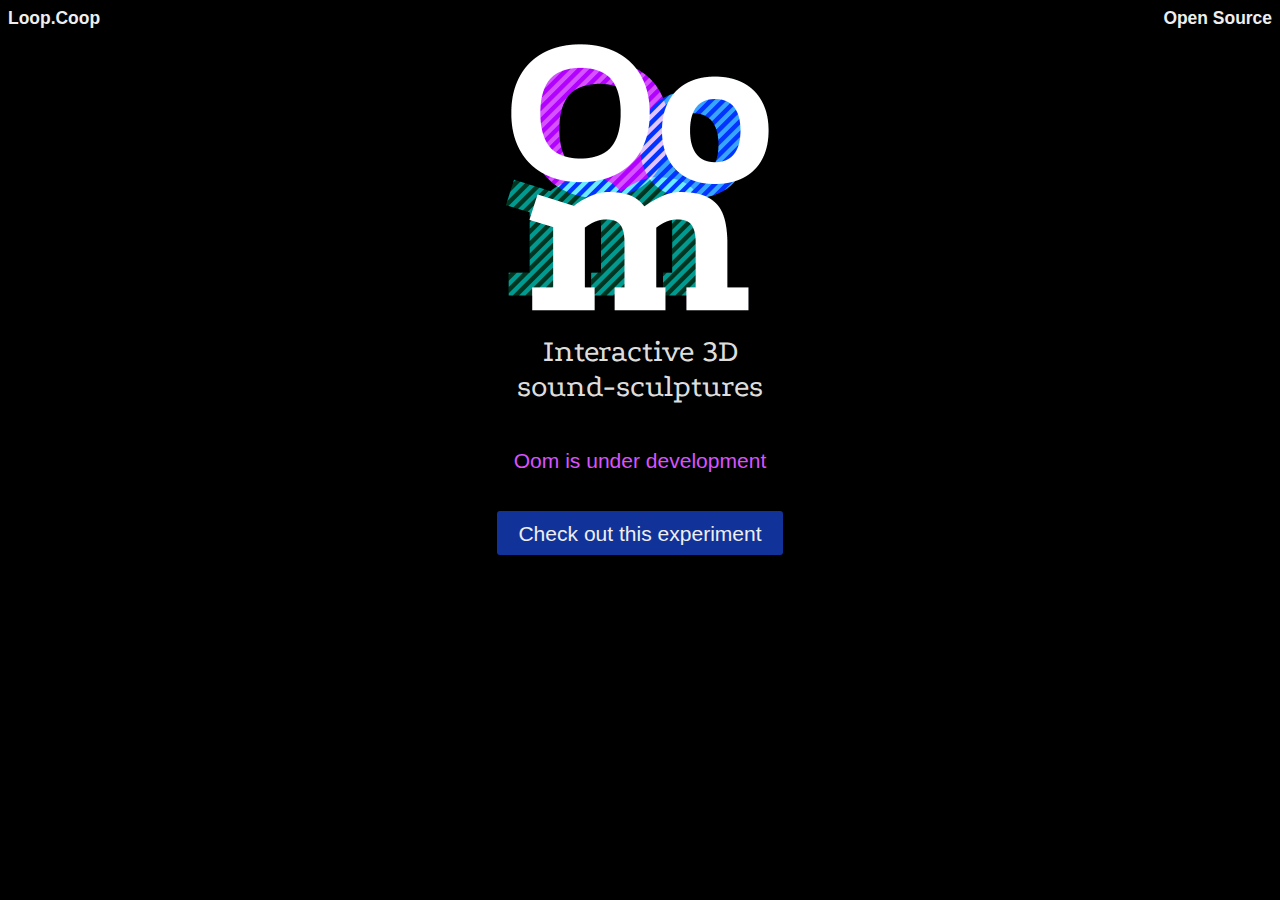
<file: index.html>
<!DOCTYPE HTML>
<html lang="en-GB">
<head>

<!-- Technical meta -->
<base target="_blank">
<meta charset="utf-8">
<meta http-equiv="X-UA-Compatible" content="IE=edge">
<meta name="viewport"
      content="width=device-width, initial-scale=1, shrink-to-fit=no">

<!-- Search engine meta -->
<title>Oom</title>
<meta name="description" content="Interactive 3D sound-sculptures">
<link rel="author" href="README.md">

<!-- Twitter Card, and Open Graph for Facebook, LinkedIn, Google+, etc -->
<meta name="twitter:card"    content="summary">
<meta name="twitter:site"    content="@loopdotcoop">
<meta name="twitter:creator" content="@loopdotcoop">
<meta property="og:type"     content="website">
<meta property="og:locale"   content="en_GB">
<meta property="og:url"      content="http://oom.loop.coop/">
<meta property="og:image"
      content="http://oom.loop.coop/asset/icon/oom-icon-279.png">
<meta property="og:image:width" content="279">
<meta property="og:image:height" content="279">
<meta property="og:title"
      content="Oom">
<meta property="og:description"
      content="Interactive 3D sound-sculptures">

<!-- From realfavicongenerator.net - see README.md for settings -->
<link rel="apple-touch-icon" sizes="180x180" href="asset/icon/apple-touch.png">
<link rel="icon" type="image/png" sizes="32x32" href="asset/icon/favicon32.png">
<link rel="icon" type="image/png" sizes="16x16" href="asset/icon/favicon16.png">
<link rel="manifest"                  href="asset/icon/manifest.json">
<link rel="mask-icon" color="#000000" href="asset/icon/safari-pinned-tab.svg">
<link rel="shortcut icon"             href="asset/icon/favicon.ico">
<meta name="apple-mobile-web-app-title" content="Oom">
<meta name="application-name"           content="Oom">
<meta name="msapplication-config"       content="asset/icon/browserconfig.xml">
<meta name="theme-color"                content="#000000">

<!-- Fonts and styles -->
<link href="https://fonts.googleapis.com/css?family=Podkova" rel="stylesheet">
<link rel="stylesheet" href="asset/css/oom.css">


</head>
<body>

<h5 style="margin:0">
  <a href="http://loop.coop/">Loop.Coop</a>
  <a href="https://github.com/loopdotcoop/oom" style="float:right">Open Source</a>
</h5>

<header style="text-align:center">
  <img src="asset/icon/oom-icon-600.png" width="300" height="300">
  <h2 style="margin:0">Interactive 3D<br>sound-sculptures</h2>
  <br>
  <p style="color:#D852FF">Oom is under development<br><br><br>
  <a style="background:#113399; padding:0.5em 1em; border-radius:3px;"
     target="_self"
     href="support/alfoom.html">Check out this experiment</a></p>
</header>

<script src="js/oom.js"></script>

</body>
</html>
</file>
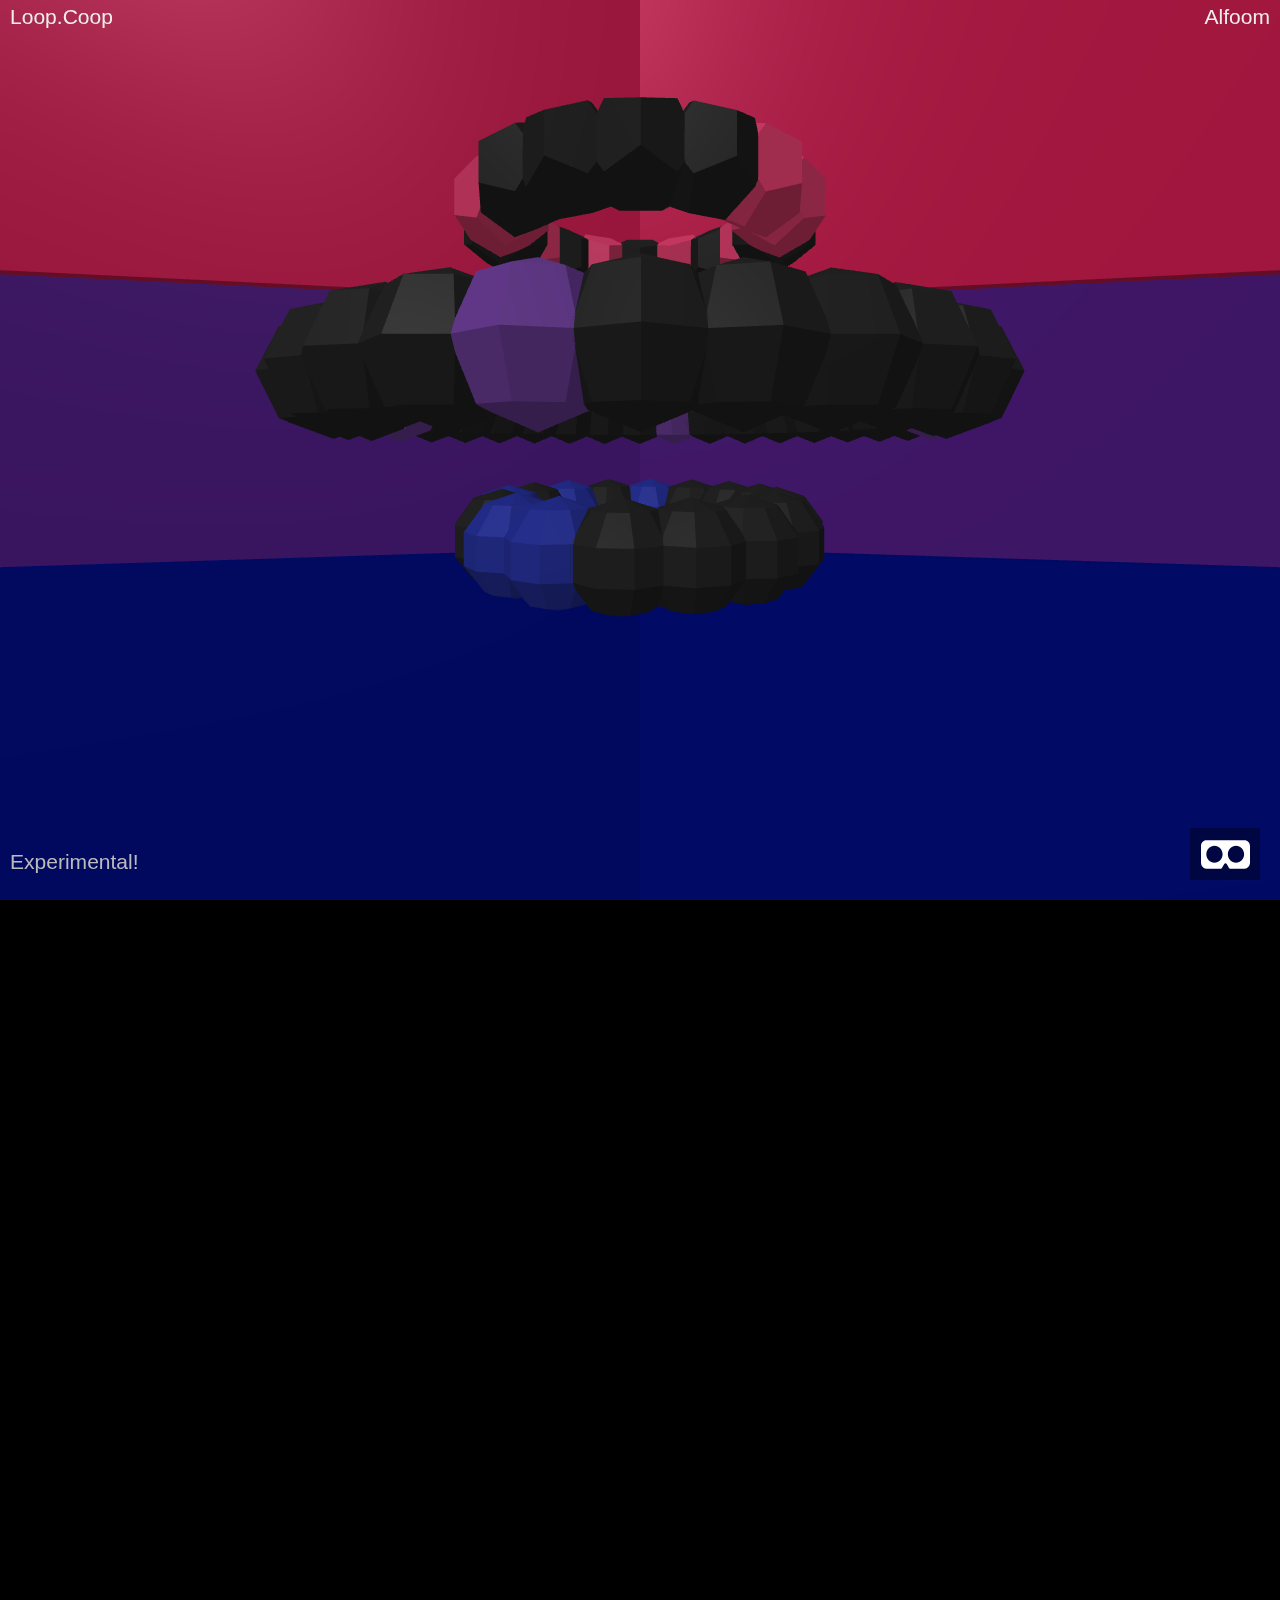
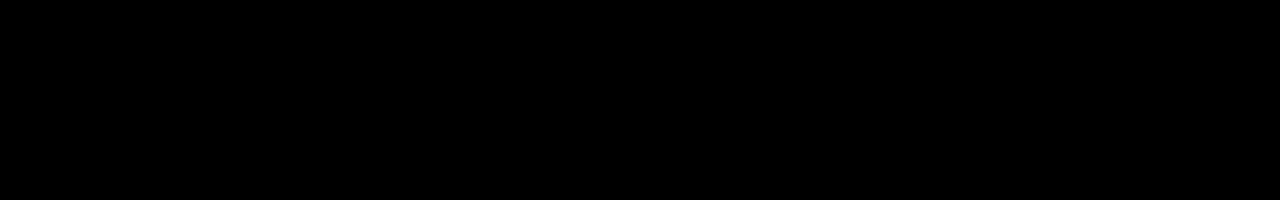
<file: support/alfoom.html>
<!DOCTYPE HTML>
<html lang="en-GB">
<head>

<!-- Technical meta -->
<base target="_blank">
<meta charset="utf-8">
<meta http-equiv="X-UA-Compatible" content="IE=edge">
<meta name="viewport"
      content="width=device-width, initial-scale=1, shrink-to-fit=no">
<meta name="apple-mobile-web-app-capable" content="yes">

<!-- Search engine meta -->
<title>Alfoom</title>
<meta name="description"
      content="Technical proof of concept for http://oom.loop.coop">
<!-- <link rel="author" href="../README.md"> -->

<!-- Twitter Card, and Open Graph for Facebook, LinkedIn, Google+, etc -->
<!--
<meta name="twitter:card"    content="summary">
<meta name="twitter:site"    content="@loopdotcoop">
<meta name="twitter:creator" content="@loopdotcoop">
<meta property="og:type"     content="website">
<meta property="og:locale"   content="en_GB">
<meta property="og:url"      content="http://oom.loop.coop/support/alfoom.html">
<meta property="og:image"
      content="http://oom.loop.coop/asset/icon/oom-icon-279.png">
<meta property="og:image:width" content="279">
<meta property="og:image:height" content="279">
<meta property="og:title"
      content="Alfoom">
<meta property="og:description"
      content="Technical proof of concept for http://oom.loop.coop">
-->

<!-- From realfavicongenerator.net - see README.md for settings -->
<!--
<link rel="apple-touch-icon" sizes="180x180" href="../asset/icon/apple-touch.png">
<link rel="icon" type="image/png" sizes="32x32" href="../asset/icon/favicon32.png">
<link rel="icon" type="image/png" sizes="16x16" href="../asset/icon/favicon16.png">
<link rel="manifest"                  href="../asset/icon/manifest.json">
<link rel="mask-icon" color="#000000" href="../asset/icon/safari-pinned-tab.svg">
<link rel="shortcut icon"             href="../asset/icon/favicon.ico">
<meta name="apple-mobile-web-app-title" content="Alfoom">
<meta name="application-name"           content="Alfoom">
<meta name="msapplication-config"       content="../asset/icon/browserconfig.xml">
<meta name="theme-color"                content="#000000">
-->

<script>!function () {
if (! window.applicationCache) return;

var log = ['adadsads', 'adsadasdasd']

function logEvent(event) {
  log.push(event.type);
  var $log = document.querySelector('#log')
  if ($log) $log.innerHTML = log.join('\n')
  console.log(event.type);
}

window.setInterval( function () {
  var $log = document.querySelector('#log')
  if ($log) $log.innerHTML = log.join('\n')
}, 500);

window.addEventListener('load',logEvent,false);
window.applicationCache.addEventListener('checking',logEvent,false);
window.applicationCache.addEventListener('noupdate',logEvent,false);
window.applicationCache.addEventListener('downloading',logEvent,false);
window.applicationCache.addEventListener('cached',logEvent,false);
window.applicationCache.addEventListener('updateready',logEvent,false);
window.applicationCache.addEventListener('obsolete',logEvent,false);
window.applicationCache.addEventListener('error',logEvent,false);

}()</script>
<html manifest="../alfoom.manifest">

<style>
html {
  position: absolute!important;
  width: 100%;
  height: 200%!important;
  bottom: auto!important;
  background: #000;
  font-size: 1.315rem;
  font-family: Arial, sans-serif;
  color: #bbb;
}
body {
  overflow-y: scroll!important;
}
body.hitzone canvas {
  cursor: pointer!important;
}
a {
  outline: none!important;
  color:   #eee!important;
  cursor:  pointer;
  text-decoration: none!important;
  transition: color 0.5s;
}
a:hover {
  color: #6BEDFF!important;
  text-decoration: underline!important;
}
a-scene {
  position: fixed!important;
}
</style>

<!-- JavaScript Libraries -->
<!-- <script src="//unpkg.com/aframe"></script> -->
<script src="../js/aframe.js"></script>
<!-- <script src="../js/howler.js"></script> -->
<script src="../js/soundjs-0.6.2.min.js"></script></head>
<!-- <script src="../js/seqin.es6.js"></script> -->

<!-- Dispatch <a-entity> mouse events on the `window` -->
<script>
AFRAME.registerComponent('ui-event', {
    init: function () {
        var el = this.el // <a-entity>
        var $body = document.querySelector('body')
        var listener = function (evt) {
            evt.preventDefault()
            evt.stopPropagation()
            if ('mouseenter' === evt.type) $body.classList.add('hitzone')
            else if ('mouseleave' === evt.type) $body.classList.remove('hitzone')
            window.dispatchEvent(
                new CustomEvent('ui-event', { detail: { el:el, type:evt.type } })
            )
        }
        el.addEventListener('mouseenter', listener)
        el.addEventListener('mouseleave', listener)
        el.addEventListener('mousedown' , listener)
        el.addEventListener('mouseup'   , listener)
    }
})
</script>

</head>
<body class="hitzone">

<header style="position:fixed; top:5px; left:10px; right:10px; z-index:99">
  <a href="http://loop.coop/">Loop.Coop</a>
  <a href="https://github.com/loopdotcoop/oom" style="float:right">Alfoom</a>
  <pre id="log"></pre>
</header>

<footer style="position:fixed; bottom:5px; left:10px; z-index:99">
  <p>Experimental!</p>
</footer>


<!-- Begin the A-Frame Scene -->
<a-scene inspector cursor="rayOrigin: mouse">

  <a-sky color="#181818"></a-sky>
  <a-camera position="0 0 4">
    <a-entity id="cursor"
      cursor="fuse:false;"
      position="0 100 -1"
      geometry="primitive: ring; radiusInner: 0.02; radiusOuter: 0.03"
      material="color: red; shader: flat">
    </a-entity>
  </a-camera>

  <a-box  id="lwall0" position="-10  9 -3"   scale="20.3 10 0.2" rotation="0  10 0" color="#891234"></a-box>
  <a-box  id="rwall0" position=" 10  9 -3"   scale="20.3 10 0.2" rotation="0 -10 0" color="#891234"></a-box>
  <a-box  id="lwall1" position="-10  2 -3.3" scale="20.3 10 0.2" rotation="0  10 0" color="#341256"></a-box>
  <a-box  id="rwall1" position=" 10  2 -3.3" scale="20.3 10 0.2" rotation="0 -10 0" color="#341256"></a-box>
  <a-box  id="lwall2" position="-10 -5 -3"   scale="20.3 10 0.2" rotation="0  10 0" color="#000856"></a-box>
  <a-box  id="rwall2" position=" 10 -5 -3"   scale="20.3 10 0.2" rotation="0 -10 0" color="#000856"></a-box>

  <!-- <a-dodecahedron id="button0" position="-5.142 5.516 -3.731" rotation="0 10 0" color="#891234"></a-dodecahedron> -->

  <a-entity id="seq0" position="0 3.25 0"></a-entity>
  <a-entity id="seq1" position="0 2 0"></a-entity>
  <a-entity id="seq2" position="0 1 0"></a-entity>

</a-scene>
<!-- End the A-Frame Scene -->


<script>!function () {

//// Load the sounds
createjs.Sound.registerSound('mp3/sound0.mp3', 'sound0')
createjs.Sound.registerSound('mp3/sound1.mp3', 'sound1')
createjs.Sound.registerSound('mp3/sound2.mp3', 'sound2')

//// Element refs.
const $seq0 = document.querySelector('#seq0')
const $seq1 = document.querySelector('#seq1')
const $seq2 = document.querySelector('#seq2')

//// Initialise the three sequences.
const seq0 = []
const seq1 = []
const seq2 = []
for (let i=0; i<16; i++) seq0[i] = {}
for (let i=0; i<32; i++) seq1[i] = {}
for (let i=0; i<16; i++) seq2[i] = {}

const polys = window.polys = []
let id = 0

for (let i=0, poly; poly=seq0[i]; i++, id++) {
    polys[id] = poly
    poly.seq = 0
    if ( (i % 2 || i < 4) && 3 !== i) {
        poly.hasSound = false
        poly.color ='#181818'
    } else {
        poly.hasSound = true
        poly.color =  lighten('#891234', 0.1)
    }
    $seq0.innerHTML +=
`
    <a-entity rotation="0 ${22.5*i+11.25} 0">
      <a-entity
        ui-event
        id="p${id}"
        geometry="primitive:dodecahedron; radius:0.333"
        material="flatShading:true; color:${poly.color}"
        scale   ="1 1 1"
        position="0 0 1"
      ></a-entity>
    </a-entity>
`
}
for (var i=0, poly; poly=seq1[i]; i++, id++) {
    polys[id] = poly
    poly.seq = 1
    if (i % 8) {
        poly.hasSound = false
        poly.color ='#181818'
    } else {
        poly.hasSound = true
        poly.color =  lighten('#341256', 0.1)
    }
    $seq1.innerHTML +=
`
    <a-entity rotation="0 ${11.25*i+5.625} 0">
      <a-entity
        ui-event
        id="p${id}"
        geometry="primitive:sphere; radius:0.333; segments-height:4; segments-width:8"
        material="flatShading:true; color:${poly.color}"
        scale   ="1 1 1"
        position="0 0 2"
      ></a-entity>
    </a-entity>
`
}
for (var i=0, poly; poly=seq2[i]; i++, id++) {
    polys[id] = poly
    poly.seq = 2
    if ( (i % 2 || i < 8) && 15 !== i) {
        poly.hasSound = false
        poly.color ='#181818'
    } else {
        poly.hasSound = true
        poly.color =  lighten('#000856', 0.1)
    }
    $seq2.innerHTML +=
`
    <a-entity rotation="0 ${22.5*i+11.25} 0">
      <a-entity
        ui-event
        id="p${id}"
        geometry="primitive:sphere; radius:0.333; segments-height:5; segments-width:10"
        material="flatShading:true; color:${poly.color}"
        scale   ="1 1 1"
        position="0 0 1"
      ></a-entity>
    </a-entity>
`
}


//// Wait a tick for the DOM to created the new <a-entity> elements.
setTimeout( function () {
    for (var id=0, poly; poly=polys[id]; id++) {
        poly.$el                = document.querySelector(`#p${id}`)
        poly.$rwall             = document.querySelector(`#rwall${poly.seq}`)
        poly.isHovering         = false
        poly.scale              = 1
        poly.hoverScaleTarget   = 1
        poly.playingScaleTarget = 1
    }
    window.requestAnimationFrame(step)
},1)


//// Deal with keypresses.
const $output = document.querySelector('#output')
let outputIsVisible = false
window.addEventListener('keydown', function (evt) {
    outputIsVisible = ! outputIsVisible
    if ('§' === evt.key)
        document.querySelector('#output').style.display =
            outputIsVisible ? 'block' : 'none'
})


//// Determine whether device has gyroscope. stackoverflow.com/a/33843234
let gyroPresent = false
window.addEventListener('devicemotion', function (evt) {
    if (evt.rotationRate.alpha || evt.rotationRate.beta || evt.rotationRate.gamma) {
        gyroPresent = true;
        $scene.removeAttribute('cursor')
        $cursor.setAttribute('position', '0 0 -1')
    }
});

//// Deal with enter/exit VR.
const $header = document.querySelector('header')
const $footer = document.querySelector('footer')
const $scene  = document.querySelector('a-scene')
const $cursor = document.querySelector('#cursor')
const $camera = document.querySelector('a-camera')
$scene.addEventListener('enter-vr', function () {
    if (gyroPresent) {
        $header.style.display = 'none'
        $footer.style.display = 'none'
        $scene.removeAttribute('cursor')
        $cursor.setAttribute('position', '0 0 -1')
        $camera.setAttribute('position', '0 0 4')
    }
});
$scene.addEventListener('exit-vr', function () {
    if (! gyroPresent) {
        $header.style.display = 'block'
        $footer.style.display = 'block'
        $scene.setAttribute('cursor', 'rayOrigin: mouse')
        $cursor.setAttribute('position', '0 100 -1')
        $camera.setAttribute('position', '0 0 4')
    }
});


//// Deal with UI events.
let debounceMousedown = -1
window.addEventListener('ui-event', function (evt) {
    if (! evt.detail || ! evt.detail.el || null == evt.detail.el.id) return
    const el = evt.detail.el
        , id = +( el.id.substr(1) )
        , type = evt.detail.type
        , poly = polys[id]
    if ('mouseenter' === type) {
        poly.hoverScaleTarget = 1.1
        poly.isHovering = true
        poly.$el.setAttribute('material', `flatShading:true; color:${lighten(poly.color, 0.1)}`)
    } else if ('mouseleave' === type) {
        poly.hoverScaleTarget = 1
        poly.isHovering = false
        poly.$el.setAttribute('material', `flatShading:true; color:${poly.color}`)
    } else if ('mousedown' === type) {
        if (debounceMousedown + 400 < evt.timeStamp) {
            poly.hasSound = ! poly.hasSound
            poly.color = poly.hasSound ? lighten( poly.$rwall.getAttribute('color'), 0.1 ) : '#181818'
            debounceMousedown = evt.timeStamp
        }
        poly.$el.setAttribute('material', `flatShading:true; color:${lighten(poly.color, 0.5)}`)
    } else if ('mouseup' === type) {
        if (poly.isHovering)
            poly.$el.setAttribute('material', `flatShading:true; color:${lighten(poly.color, 0.1)}`)
        else
            poly.$el.setAttribute('material', `flatShading:true; color:${poly.color}`)
    }
})


//// Deal with timer events.
window.addEventListener('second-tick', function (evt) {
    let poly
    for (let id=0; poly=polys[id]; id++) {
        poly.playingScaleTarget = 1
    }
    poly = seq0[evt.detail.s16]
    if (poly.hasSound) {
        poly.playingScaleTarget = 1.2
        createjs.Sound.play('sound0')
    }
    poly = seq1[evt.detail.s32]
    if (poly.hasSound) {
        poly.playingScaleTarget = 1.2
        createjs.Sound.play('sound1')
    }
    poly = seq2[~~(evt.detail.s32/2)]
    if (poly.hasSound) {
        poly.playingScaleTarget = 1.2
        if (! (evt.detail.s32 % 2))
            createjs.Sound.play('sound2')
    }
})


//// Perform tweening and animation.
let secondTickHelper = -1
function step (stamp) {
    let r

    //// Rotate the sequences.
    r = (stamp % 16000) * 0.0225; // rotate once every 16s
    $seq0.setAttribute('rotation', `0 -${r} 0`)
    r = (stamp % 32000) * 0.01125; // rotate once every 32s
    $seq2.setAttribute('rotation', `0 -${r} 0`)
    $seq1.setAttribute('rotation', `0 -${r} 0`)

    //// Trigger an event once a second.
    if ( (stamp % 1000) < secondTickHelper )
        window.dispatchEvent( new CustomEvent(
            'second-tick'
          , { detail: {
                s16: ~~((stamp % 16000) / 1000)
              , s32: ~~((stamp % 32000) / 1000)
          } }
        ))
    secondTickHelper = stamp % 1000

    for (let i=0, poly; poly=polys[i]; i++) {

        //// A playing poly is always scaled-up.
        const target = poly.playingScaleTarget * poly.hoverScaleTarget

        //// Tween scale.
        if (poly.scale !== target) {
            const diff = Math.abs(target - poly.scale)
            if (0.01 > diff)
                poly.scale = target // near enough
            else
                poly.scale = (poly.scale * 3 + target) / 4
            poly.$el.setAttribute('scale', `${poly.scale} ${poly.scale} ${poly.scale}`)
        }

    }
    window.requestAnimationFrame(step)
}

//// UTILITY
function lighten(hex, lightness) { // eg `lighten('#abcdef', 0.25)`
    let r = parseInt( hex.slice(1, 3), 16 ) // eg 'ab' becomes 171
      , g = parseInt( hex.slice(3, 5), 16 ) // eg 'cd' becomes 205
      , b = parseInt( hex.slice(5   ), 16 ) // eg 'ef' becomes 239
    r += ~~( (255 - r) * lightness ) // part way to white
    g += ~~( (255 - g) * lightness ) // part way to white
    b += ~~( (255 - b) * lightness ) // part way to white
    r = (16 > r ? '0' : '') + r.toString(16)
    b = (16 > b ? '0' : '') + b.toString(16)
    g = (16 > g ? '0' : '') + g.toString(16)
    return '#' + r + g + b
}



}()</script>

</body>
</html>
</file>
<file: asset/css/oom.css>
/* oom.css 0.0.5 */




/* BASICS */

html {
    font-size: 1.315rem;
}
body {
    background: #000;
    color: #ddd;
    font-family: arial, sans-serif;
}




/* BLOCK */

h1, .h1, h2, h3, h4 {
    font-family: 'Podkova', arial, sans-serif;
    font-weight: 400;
    font-style: normal;
}




/* INLINE */

a {
    outline: none!important;
    color:   #eee!important;
    cursor:  pointer;
    text-decoration: none!important;
    transition: color 0.5s;
}
a:hover {
    color: #6BEDFF!important;
    text-decoration: underline!important;
}




/* END */
</file>
